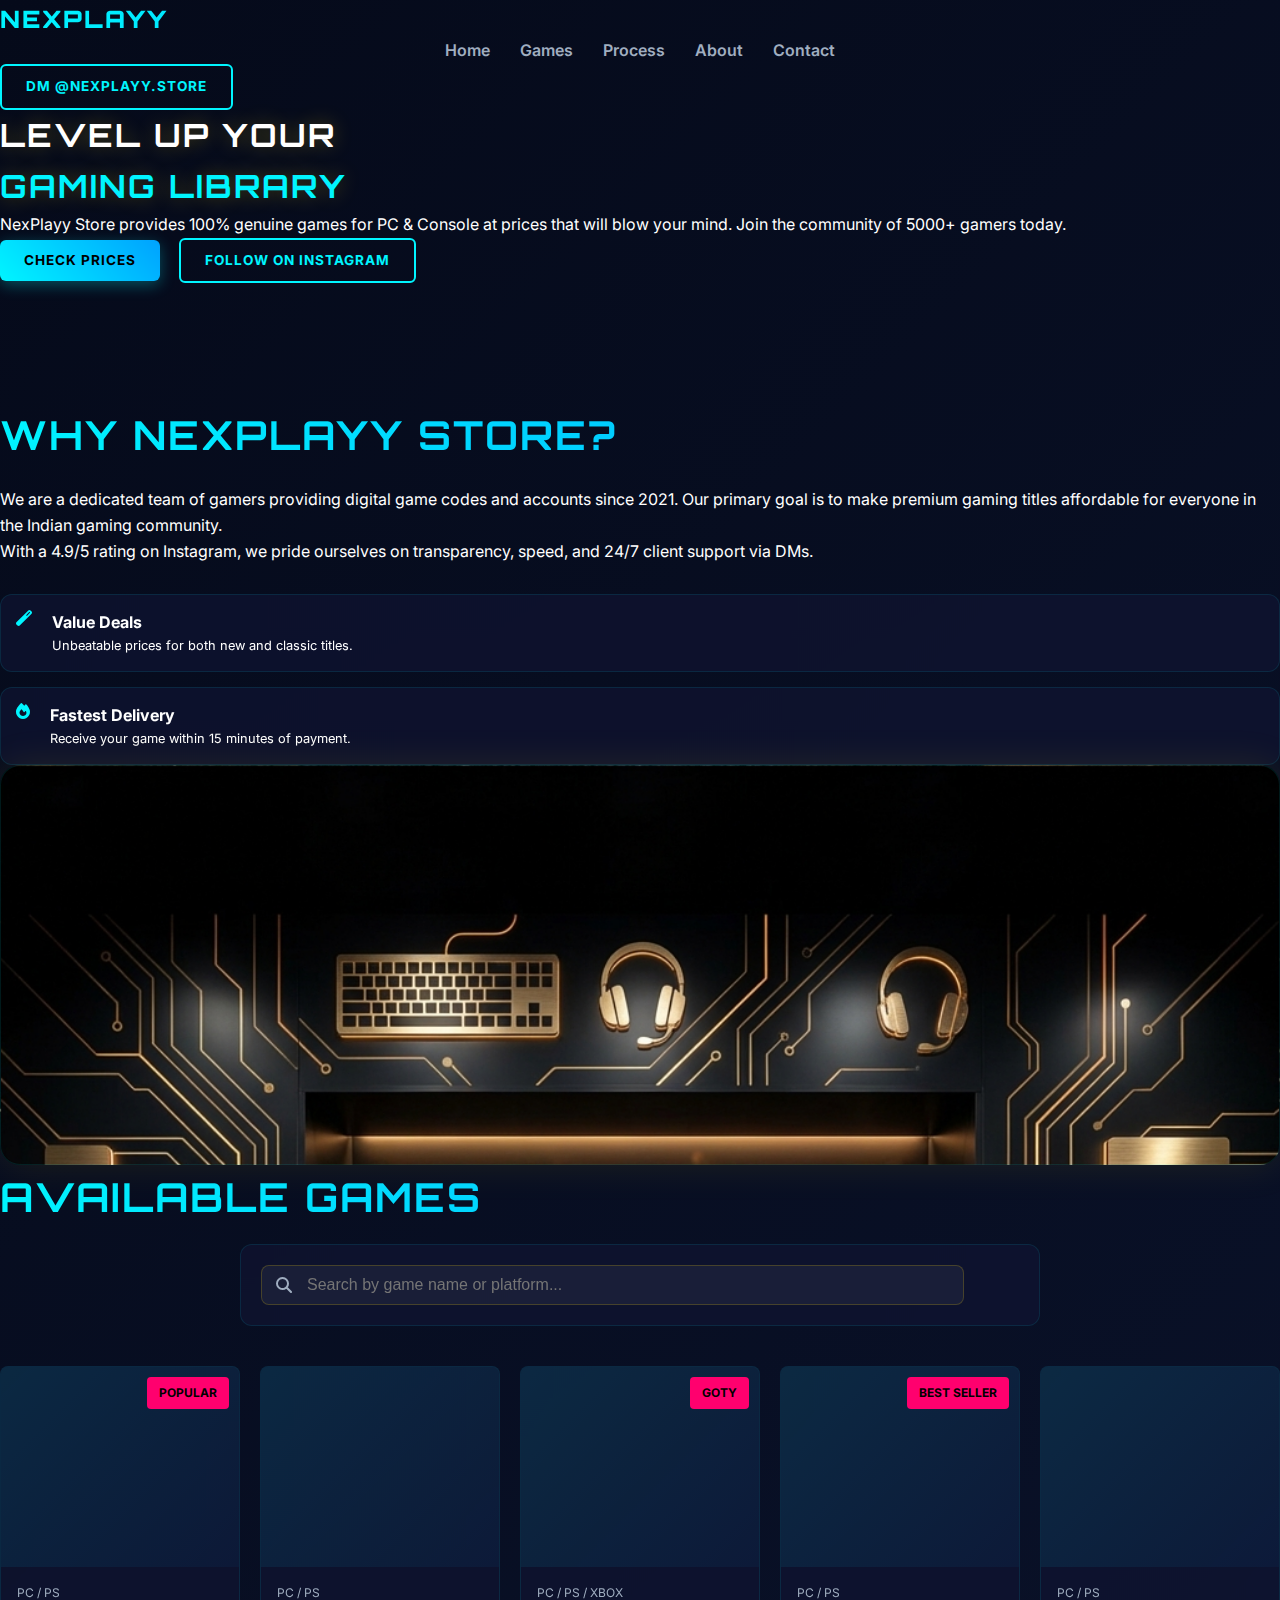
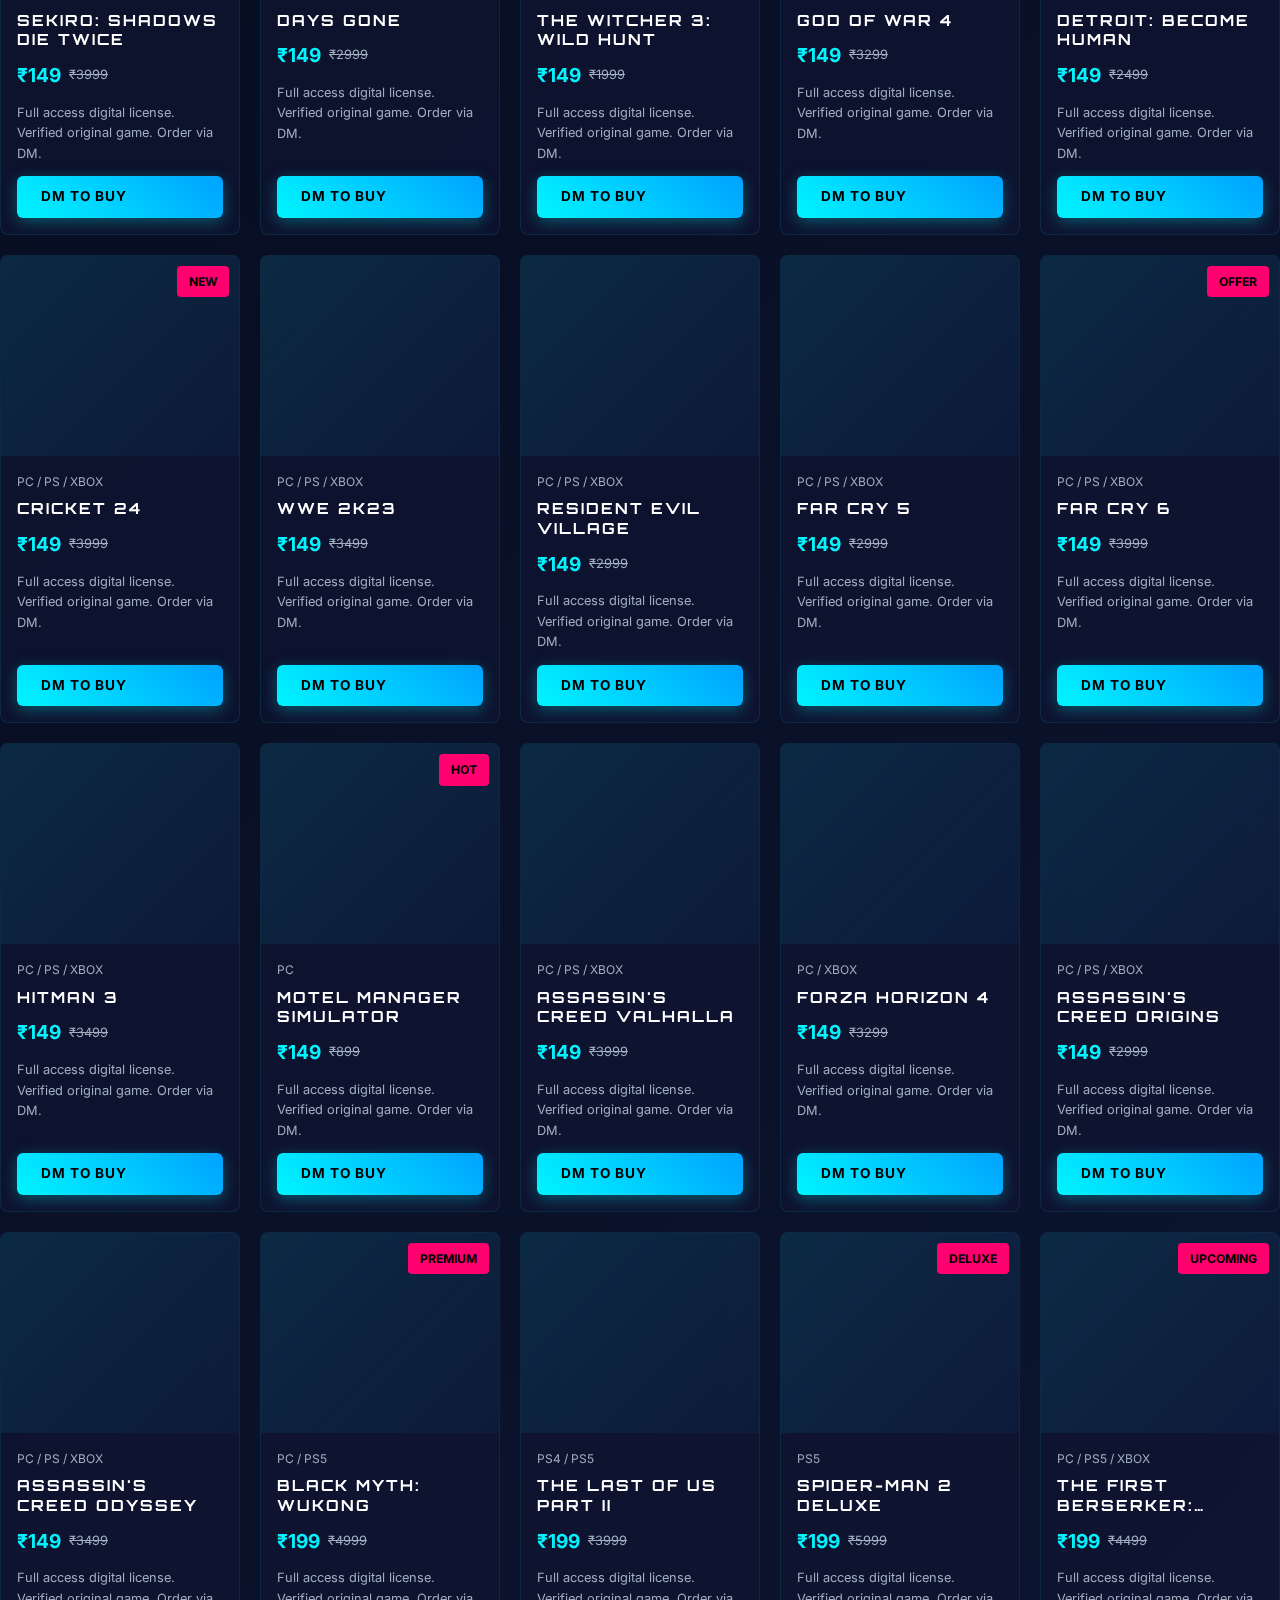
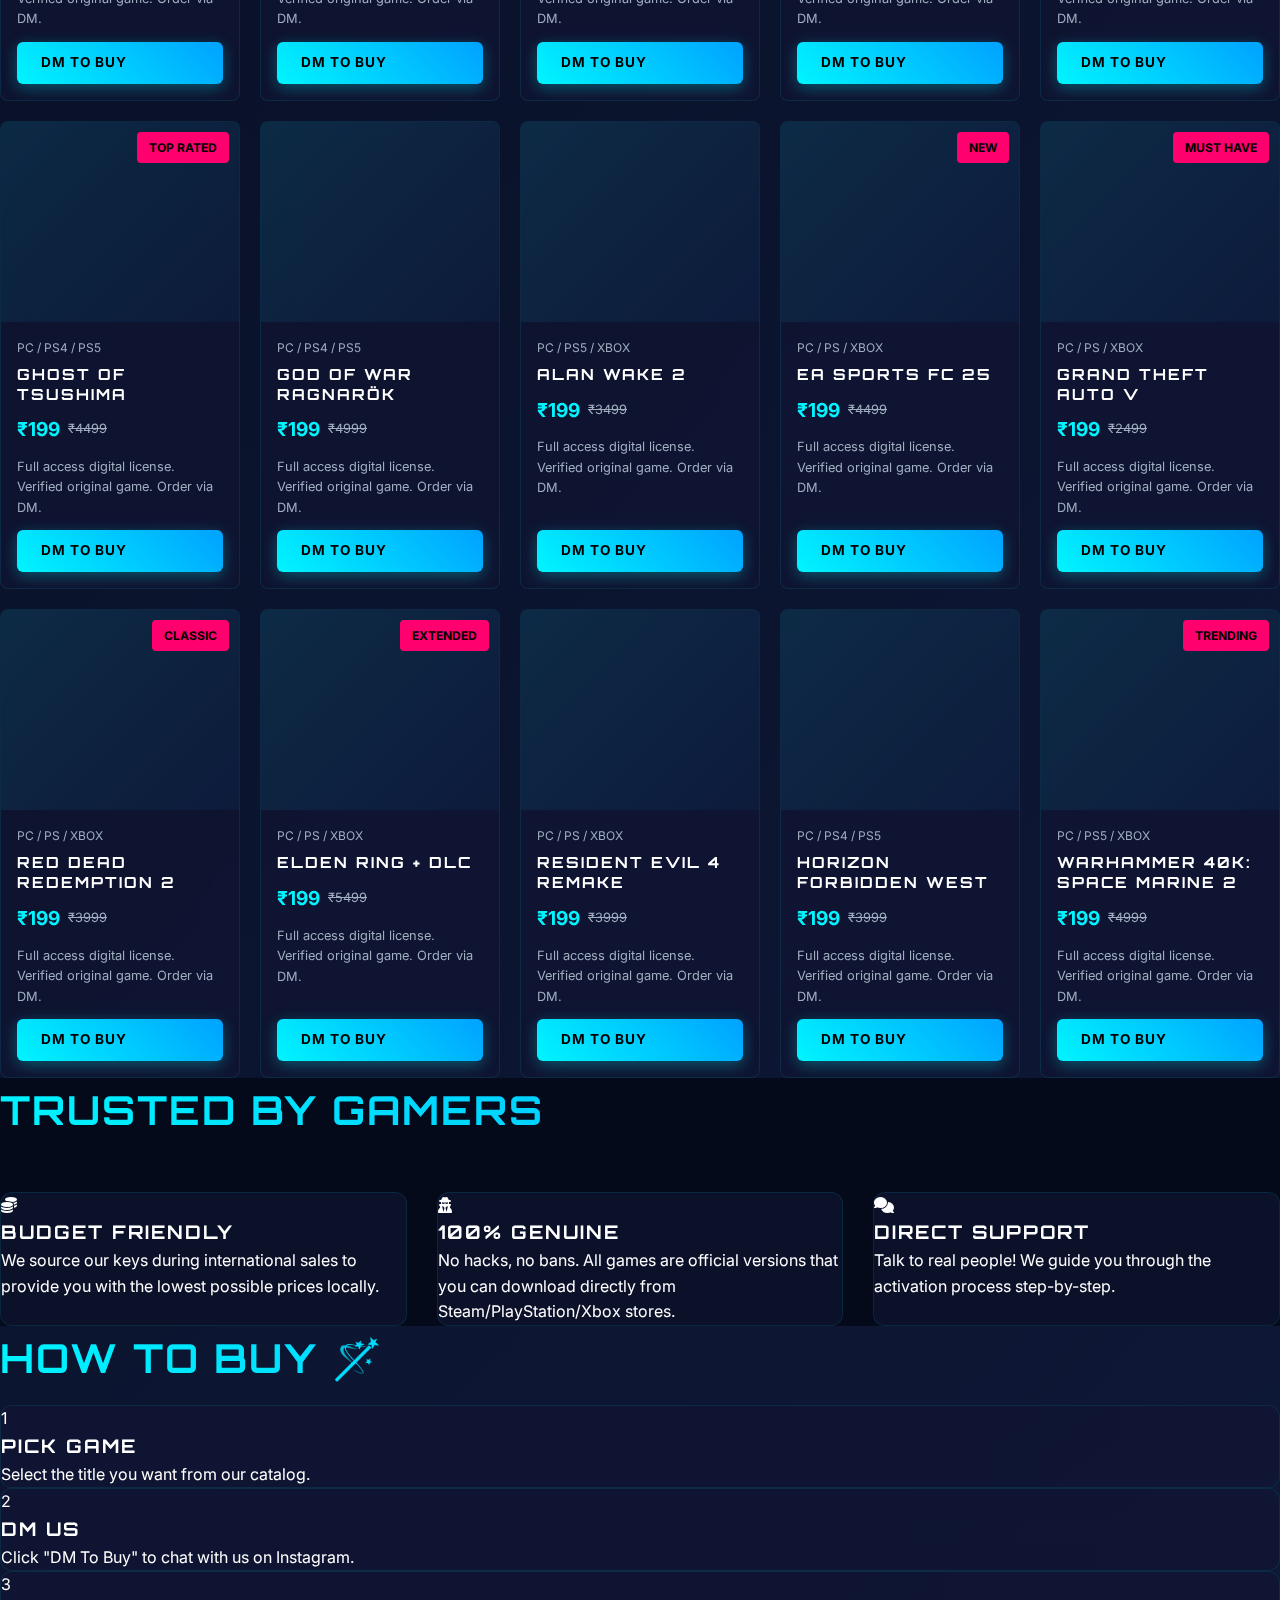
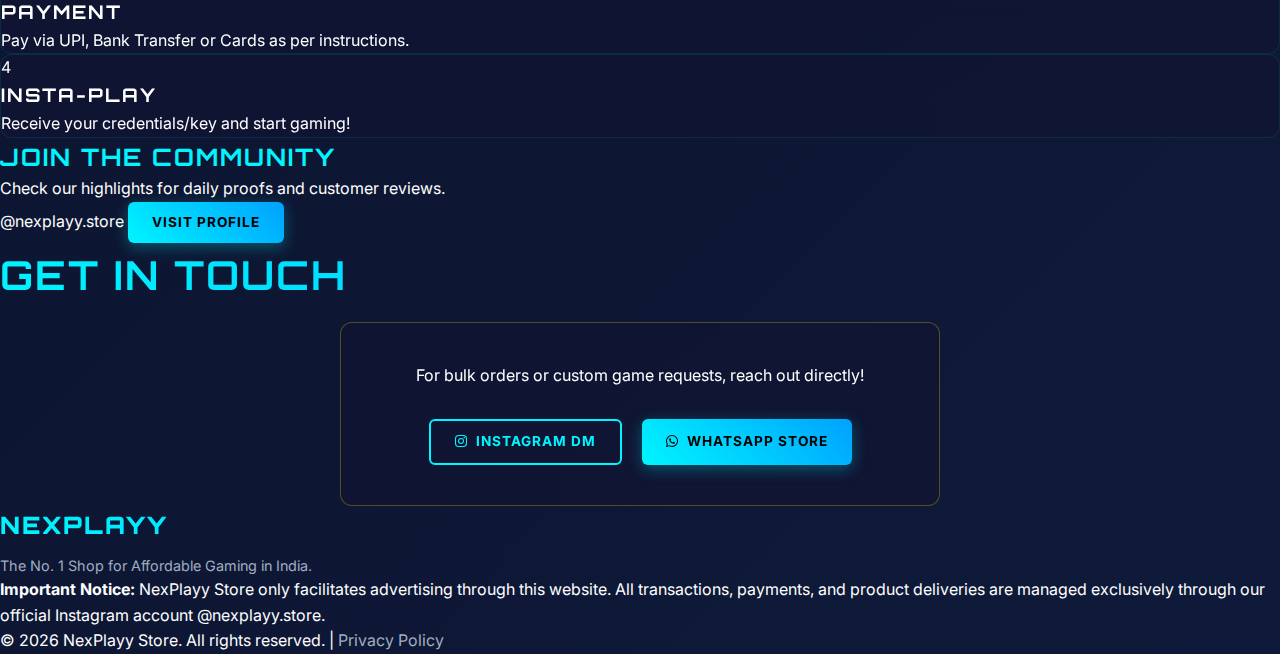
<file: index.html>
<!DOCTYPE html>
<html lang="en">

<head>
    <meta charset="UTF-8">
    <meta name="viewport" content="width=device-width, initial-scale=1.0">
    <title>NexPlayy | Premium Games at Best Prices</title>
    <meta name="description"
        content="Buy original PC, PS, and Xbox games at discounted prices from NexPlayy Store. Trusted seller with instant Instagram delivery.">
    <link rel="stylesheet" href="style.css">
    <link rel="stylesheet" href="https://cdnjs.cloudflare.com/ajax/libs/font-awesome/6.4.0/css/all.min.css">
</head>

<body>

    <!-- Navigation -->
    <nav id="navbar">
        <div class="logo">NexPlayy</div>
        <ul class="nav-links">
            <li><a href="#home">Home</a></li>
            <li><a href="#games">Games</a></li>
            <li><a href="#how-to-buy">Process</a></li>
            <li><a href="#about">About</a></li>
            <li><a href="#contact">Contact</a></li>
        </ul>
        <a href="https://www.instagram.com/nexplayy.store" target="_blank" class="btn btn-outline">DM
            @nexplayy.store</a>
    </nav>

    <!-- Hero Section -->
    <section id="home" class="hero">
        <h1 style="text-shadow: 0 0 20px rgba(255, 215, 0, 0.3);">LEVEL UP YOUR <br><span
                style="color: var(--primary-color)">GAMING LIBRARY</span></h1>
        <p>NexPlayy Store provides 100% genuine games for PC & Console at prices that will blow your mind. Join the
            community of 5000+ gamers today.</p>
        <div class="hero-btns">
            <a href="#games" class="btn btn-primary">Check Prices</a>
            <a href="https://www.instagram.com/nexplayy.store" target="_blank" class="btn btn-outline"
                style="margin-left: 15px;">Follow on Instagram</a>
        </div>
    </section>

    <!-- Featured Carousel (Epic-style large banners) -->
    <section id="featured" style="padding: 40px 5%;">
        <div id="featuredCarousel" class="featured-carousel">
            <!-- injected by main.js -->
        </div>
    </section>

    <!-- About Section -->
    <section id="about">
        <div class="about-container">
            <div class="about-content">
                <h2 class="section-title" style="text-align: left; margin-bottom: 20px;">Why NexPlayy Store?</h2>
                <p>We are a dedicated team of gamers providing digital game codes and accounts since 2021. Our primary
                    goal is to make premium gaming titles affordable for everyone in the Indian gaming community.</p>
                <p>With a 4.9/5 rating on Instagram, we pride ourselves on transparency, speed, and 24/7 client support
                    via DMs.</p>
                <div class="why-choose-me" style="margin-top: 30px;">
                    <div class="feature-box glass"
                        style="display: flex; gap: 20px; text-align: left; margin-bottom: 15px; padding: 15px;">
                        <i class="fas fa-magic" style="color: var(--primary-color)"></i>
                        <div>
                            <h4>Value Deals</h4>
                            <p style="font-size: 0.8rem; margin: 0;">Unbeatable prices for both new and classic titles.
                            </p>
                        </div>
                    </div>
                    <div class="feature-box glass" style="display: flex; gap: 20px; text-align: left; padding: 15px;">
                        <i class="fas fa-fire" style="color: var(--primary-color)"></i>
                        <div>
                            <h4>Fastest Delivery</h4>
                            <p style="font-size: 0.8rem; margin: 0;">Receive your game within 15 minutes of payment.</p>
                        </div>
                    </div>
                </div>
            </div>
            <div class="about-image glass"
                style="flex: 1; height: 400px; background: url('assets/nexplayy-hero.png'); background-size: cover; border-radius: 20px; box-shadow: 0 0 40px rgba(255, 215, 0, 0.1);">
            </div>
        </div>
    </section>

    <!-- Games Section -->
    <section id="games">
        <h2 class="section-title">Available Games</h2>

        <!-- Search and Filter -->
        <div class="search-container glass"
            style="max-width: 800px; margin: 0 auto 40px; padding: 20px; display: flex; gap: 15px; flex-wrap: wrap;">
            <div style="flex: 1; position: relative; min-width: 250px;">
                <i class="fas fa-search" style="position: absolute; left: 15px; top: 12px; color: var(--text-dim);"></i>
                <input type="text" id="gameSearch" placeholder="Search by game name or platform..."
                    style="width: 100%; padding: 10px 15px 10px 45px; background: rgba(255,255,255,0.05); border: 1px solid rgba(255,215,0,0.2); border-radius: 8px; color: #fff; font-size: 1rem; outline: none;">
            </div>
                <div class="filter-tabs" style="display: flex; gap: 10px;">
                    <!-- filter buttons will be injected here by main.js -->
                </div>
            </div>
        </div>

        <div id="gamesGrid" class="games-grid">
            <!-- Games will be injected here by JavaScript -->
            <div class="loader" style="grid-column: 1/-1; text-align: center; padding: 50px;">
                <i class="fas fa-spinner fa-spin fa-3x" style="color: var(--primary-color)"></i>
                <p style="margin-top: 15px;">Loading Game Library...</p>
            </div>
            <!-- Bundles injected by admin-controlled data -->
            <div id="bundlesContainer" style="max-width: 1100px; margin: 0 auto 20px; padding: 0 20px;"></div>
        </div>
    </section>

    <!-- Why Choose Me Section -->
    <section style="background: var(--bg-darker)">
        <h2 class="section-title">Trusted By Gamers</h2>
        <div class="features-grid">
            <div class="feature-box glass">
                <i class="fas fa-coins"></i>
                <h3>Budget Friendly</h3>
                <p>We source our keys during international sales to provide you with the lowest possible prices locally.
                </p>
            </div>
            <div class="feature-box glass">
                <i class="fas fa-user-secret"></i>
                <h3>100% Genuine</h3>
                <p>No hacks, no bans. All games are official versions that you can download directly from
                    Steam/PlayStation/Xbox stores.</p>
            </div>
            <div class="feature-box glass">
                <i class="fas fa-comments"></i>
                <h3>Direct Support</h3>
                <p>Talk to real people! We guide you through the activation process step-by-step.</p>
            </div>
        </div>
    </section>

    <!-- How to Purchase Section -->
    <section id="how-to-buy">
        <h2 class="section-title">How To Buy 🪄</h2>
        <div class="steps-container">
            <div class="step-card glass">
                <div class="step-number">1</div>
                <h3>Pick Game</h3>
                <p>Select the title you want from our catalog.</p>
            </div>
            <div class="step-card glass">
                <div class="step-number">2</div>
                <h3>DM Us</h3>
                <p>Click "DM To Buy" to chat with us on Instagram.</p>
            </div>
            <div class="step-card glass">
                <div class="step-number">3</div>
                <h3>Payment</h3>
                <p>Pay via UPI, Bank Transfer or Cards as per instructions.</p>
            </div>
            <div class="step-card glass">
                <div class="step-number">4</div>
                <h3>Insta-Play</h3>
                <p>Receive your credentials/key and start gaming!</p>
            </div>
        </div>
    </section>

    <!-- Instagram Promotion Section -->
    <section class="insta-promo">
        <h2 style="color: var(--primary-color)">JOIN THE COMMUNITY</h2>
        <p>Check our highlights for daily proofs and customer reviews.</p>
        <span class="insta-handle">@nexplayy.store</span>
        <a href="https://www.instagram.com/nexplayy.store" target="_blank" class="btn btn-primary">VISIT PROFILE</a>
    </section>

    <!-- Contact Section -->
    <section id="contact">
        <h2 class="section-title">Get In Touch</h2>
        <div class="glass"
            style="max-width: 600px; margin: 0 auto; padding: 40px; text-align: center; border: 1px solid rgba(255, 215, 0, 0.3);">
            <p style="margin-bottom: 30px;">For bulk orders or custom game requests, reach out directly!</p>
            <div style="display: flex; justify-content: center; gap: 20px; flex-wrap: wrap;">
                <a href="https://www.instagram.com/nexplayy.store" class="btn btn-outline">
                    <i class="fab fa-instagram"></i> Instagram DM
                </a>
                <a href="https://wa.me/919999999999" class="btn btn-primary" style="color: #000;">
                    <i class="fab fa-whatsapp"></i> WhatsApp Store
                </a>
            </div>
        </div>
    </section>

    <!-- Footer -->
    <footer>
        <div class="footer-content">
            <div>
                <div class="logo">NexPlayy</div>
                <p style="font-size: 0.9rem; color: var(--text-dim); margin-top: 10px;">The No. 1 Shop for Affordable
                    Gaming in India.</p>
            </div>
            <div class="disclaimer">
                <strong>Important Notice:</strong> NexPlayy Store only facilitates advertising through this website. All
                transactions, payments, and product deliveries are managed exclusively through our official Instagram
                account @nexplayy.store.
            </div>
        </div>
        <div class="copyright">
            &copy; 2026 NexPlayy Store. All rights reserved. | <a href="#"
                style="color: var(--text-dim); text-decoration: none;">Privacy Policy</a>
        </div>
    </footer>

    <script src="main.js"></script>
</body>

</html>
</file>
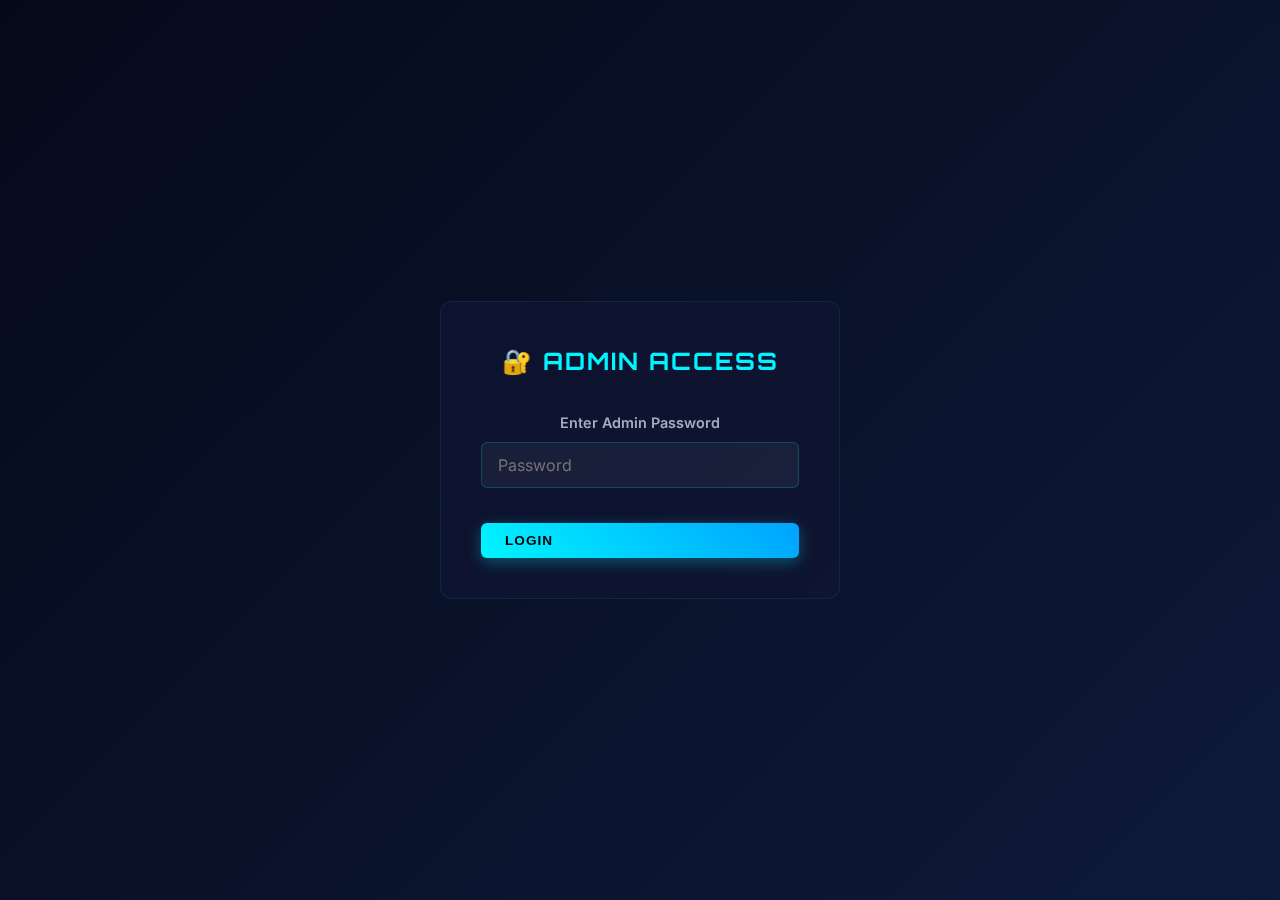
<file: admin.html>
<!DOCTYPE html>
<html lang="en">

<head>
    <meta charset="UTF-8">
    <meta name="viewport" content="width=device-width, initial-scale=1.0">
    <title>NexPlayy | Admin Dashboard</title>
    <link rel="stylesheet" href="style.css">
    <link rel="stylesheet" href="https://cdnjs.cloudflare.com/ajax/libs/font-awesome/6.4.0/css/all.min.css">
</head>

<body>

    <!-- Navigation -->
    <nav id="navbar" class="nav-bar scrolled">
        <div class="nav-container">
            <div class="logo">
                <i class="fas fa-crown"></i> NexPlayy Admin
            </div>
            <div class="nav-actions">
                <a href="index.html" class="btn btn-outline">View Site</a>
                <a href="#" onclick="logout()" class="btn btn-outline">Logout</a>
            </div>
        </div>
    </nav>

    <!-- Login Screen -->
    <div id="loginGate" class="admin-login">
        <div class="glass" style="padding: 40px; width: 100%; max-width: 400px; text-align: center;">
            <h2 style="margin-bottom: 30px; color: var(--primary-color);">🔐 Admin Access</h2>
            <div class="form-group">
                <label>Enter Admin Password</label>
                <input type="password" id="adminPassword" placeholder="Password" onkeypress="if(event.key==='Enter')checkLogin()">
            </div>
            <button class="btn btn-primary" style="width: 100%;" onclick="checkLogin()">Login</button>
        </div>
    </div>

    <!-- Dashboard -->
    <div id="dashboard" class="admin-container" style="display: none;">
        <!-- Hero Section Controls -->
        <div class="admin-card">
            <h3><i class="fas fa-heading"></i> Hero Section</h3>
            <div style="display: grid; grid-template-columns: 1fr 1fr; gap: 20px; margin-top: 15px;">
                <div class="form-group">
                    <label>Main Title</label>
                    <textarea id="heroTitle" onchange="updateHeroData()" style="min-height: 80px;"></textarea>
                </div>
                <div class="form-group">
                    <label>Subtitle</label>
                    <textarea id="heroSub" onchange="updateHeroData()" style="min-height: 80px;"></textarea>
                </div>
            </div>
        </div>

        <!-- Banners Management -->
        <div class="admin-card">
            <div style="display:flex;justify-content:space-between;align-items:center;">
                <h3><i class="fas fa-image"></i> Website Banners</h3>
                <button class="btn btn-primary btn-small" onclick="openBannerModal()">+ Add Banner</button>
            </div>
            <div id="bannersList" style="margin-top: 20px;"></div>
        </div>

        <!-- Range Controls -->
        <div class="admin-card">
            <h3><i class="fas fa-list"></i> Price Ranges</h3>
            <div style="display: flex; gap: 12px; align-items: center; margin-top: 15px;">
                <input type="text" id="newRangeValue" placeholder="e.g. 249" style="flex: 1; max-width: 200px; padding: 10px 15px; background: rgba(255,255,255,0.05); border: 1px solid rgba(0,245,255,0.2); border-radius: 6px; color: #fff;">
                <button class="btn btn-primary btn-small" onclick="addRange()">Add Range</button>
            </div>
            <div id="rangesList" style="margin-top: 15px; display: flex; gap: 10px; flex-wrap: wrap;"></div>
        </div>

        <!-- Featured Games Management -->
        <div class="admin-card">
            <div style="display:flex;justify-content:space-between;align-items:center;">
                <h3><i class="fas fa-fire"></i> Featured Carousel</h3>
                <button class="btn btn-primary btn-small" onclick="openFeaturedModal()">+ Add Featured</button>
            </div>
            <div id="featuredAdminList" style="margin-top: 20px;"></div>
        </div>

        <!-- Bundles Management -->
        <div class="admin-card">
            <div style="display:flex;justify-content:space-between;align-items:center;">
                <h3><i class="fas fa-gift"></i> Game Bundles</h3>
                <button class="btn btn-primary btn-small" onclick="openBundleModal()">+ Add Bundle</button>
            </div>
            <div id="bundlesAdminList" style="margin-top: 20px;"></div>
        </div>

        <!-- Game Inventory -->
        <div class="admin-card">
            <div style="display:flex;justify-content:space-between;align-items:center;">
                <h3><i class="fas fa-gamepad"></i> Game Inventory</h3>
                <button class="btn btn-primary btn-small" onclick="openGameModal()">+ Add Game</button>
            </div>
            <div id="gamesList" style="margin-top: 20px; max-height: 600px; overflow-y: auto;"></div>
        </div>

        <!-- Site Settings -->
        <div class="admin-card">
            <h3><i class="fas fa-sliders-h"></i> Site Settings</h3>
            <div style="display: grid; grid-template-columns: 1fr 1fr; gap: 20px; margin-top: 15px;">
                <div class="form-group">
                    <label>Carousel Autoplay</label>
                    <select id="sAutoplay" onchange="updateSettings()">
                        <option value="true">Enabled</option>
                        <option value="false">Disabled</option>
                    </select>
                </div>
                <div class="form-group">
                    <label>Autoplay Interval (ms)</label>
                    <input type="number" id="sAutoplayInterval" value="5000" onchange="updateSettings()">
                </div>
            </div>
        </div>
    </div>

    <!-- Banner Modal -->
    <div id="bannerModal" class="modal" style="display: none;">
        <div class="modal-content">
            <div class="modal-header">
                <h2>Add/Edit Banner</h2>
                <button class="close-btn" onclick="closeBannerModal()">&times;</button>
            </div>
            <div class="form-group">
                <label>Banner Title</label>
                <input type="text" id="bannerTitle" placeholder="e.g. Summer Sale">
            </div>
            <div class="form-group">
                <label>Banner Description</label>
                <textarea id="bannerDesc" placeholder="Banner description" style="min-height: 80px;"></textarea>
            </div>
            <div class="form-group">
                <label>Banner Link (optional)</label>
                <input type="text" id="bannerLink" placeholder="https://...">
            </div>
            <button class="btn btn-primary" onclick="saveBanner()" style="width: 100%;">Save Banner</button>
        </div>
    </div>

    <!-- Featured Modal -->
    <div id="featuredModal" class="modal" style="display: none;">
        <div class="modal-content">
            <div class="modal-header">
                <h2>Add Featured Game</h2>
                <button class="close-btn" onclick="closeFeaturedModal()">&times;</button>
            </div>
            <div class="form-group">
                <label>Game Name</label>
                <select id="featuredGameName">
                    <option>Select a game...</option>
                </select>
            </div>
            <div class="form-group">
                <label>Featured Note</label>
                <input type="text" id="featuredNote" placeholder="e.g. New Release, Best Seller">
            </div>
            <button class="btn btn-primary" onclick="saveFeatured()" style="width: 100%;">Add to Featured</button>
        </div>
    </div>

    <!-- Bundle Modal -->
    <div id="bundleModal" class="modal" style="display: none;">
        <div class="modal-content">
            <div class="modal-header">
                <h2>Create Bundle</h2>
                <button class="close-btn" onclick="closeBundleModal()">&times;</button>
            </div>
            <div class="form-group">
                <label>Bundle Name</label>
                <input type="text" id="bundleName" placeholder="e.g. Horror Games Bundle">
            </div>
            <div class="form-group">
                <label>Bundle Description</label>
                <textarea id="bundleDesc" placeholder="Bundle description" style="min-height: 80px;"></textarea>
            </div>
            <div class="form-group">
                <label>Select Games</label>
                <div id="bundleGamesList" style="max-height: 300px; overflow-y: auto; border: 1px solid rgba(0,245,255,0.2); border-radius: 6px; padding: 10px;"></div>
            </div>
            <button class="btn btn-primary" onclick="saveBundle()" style="width: 100%; margin-top: 15px;">Create Bundle</button>
        </div>
    </div>

    <!-- Game Modal -->
    <div id="gameModal" class="modal" style="display: none;">
        <div class="modal-content">
            <div class="modal-header">
                <h2>Add/Edit Game</h2>
                <button class="close-btn" onclick="closeGameModal()">&times;</button>
            </div>
            <div class="form-group">
                <label>Game Name</label>
                <input type="text" id="gameName" placeholder="Game name">
            </div>
            <div class="form-group">
                <label>Price (₹)</label>
                <input type="number" id="gamePrice" placeholder="Price">
            </div>
            <div class="form-group">
                <label>Original Price (₹)</label>
                <input type="number" id="gameOldPrice" placeholder="Original price (optional)">
            </div>
            <div class="form-group">
                <label>Price Range</label>
                <select id="gameRange">
                    <option>Select range...</option>
                </select>
            </div>
            <div class="form-group">
                <label>Platform</label>
                <input type="text" id="gamePlatform" placeholder="e.g. PC / PS5 / Xbox">
            </div>
            <div class="form-group">
                <label>Image URL</label>
                <input type="text" id="gameImage" placeholder="https://...">
            </div>
            <div class="form-group">
                <label>Badge (optional)</label>
                <input type="text" id="gameBadge" placeholder="e.g. NEW, HOT, POPULAR">
            </div>
            <div class="form-group">
                <label>Description</label>
                <textarea id="gameDesc" placeholder="Game description" style="min-height: 80px;"></textarea>
            </div>
            <button class="btn btn-primary" onclick="saveGame()" style="width: 100%;">Save Game</button>
        </div>
    </div>

    <script>
        const ADMIN_PASSWORD = 'NexPlayy@2026';
        let editingBannerId = null;
        let editingGameIdx = null;

        function checkLogin() {
            const password = document.getElementById('adminPassword').value;
            if (password === ADMIN_PASSWORD) {
                document.getElementById('loginGate').style.display = 'none';
                document.getElementById('dashboard').style.display = 'block';
                loadDashboard();
            } else {
                alert('Incorrect password');
            }
        }

        function logout() {
            document.getElementById('loginGate').style.display = 'flex';
            document.getElementById('dashboard').style.display = 'none';
            document.getElementById('adminPassword').value = '';
        }

        function loadDashboard() {
            loadHeroData();
            loadRanges();
            loadBanners();
            loadFeatured();
            loadBundles();
            loadGames();
            loadSettings();
        }

        function loadHeroData() {
            const heroData = JSON.parse(localStorage.getItem('nexplayy_hero')) || {};
            document.getElementById('heroTitle').value = heroData.title || 'LEVEL UP YOUR GAMING LIBRARY';
            document.getElementById('heroSub').value = heroData.sub || 'Premium games at legendary prices';
        }

        function updateHeroData() {
            const heroData = {
                title: document.getElementById('heroTitle').value,
                sub: document.getElementById('heroSub').value
            };
            localStorage.setItem('nexplayy_hero', JSON.stringify(heroData));
            alert('Hero section updated!');
        }

        function loadRanges() {
            const rangesData = JSON.parse(localStorage.getItem('nexplayy_ranges')) || [];
            const list = document.getElementById('rangesList');
            list.innerHTML = '';
            rangesData.forEach(r => {
                const tag = document.createElement('span');
                tag.className = 'item-tag delete';
                tag.innerHTML = `₹${r} <small style="cursor:pointer;margin-left:8px;">✕</small>`;
                tag.onclick = () => deleteRange(r);
                list.appendChild(tag);
            });
        }

        function addRange() {
            const value = document.getElementById('newRangeValue').value.trim();
            if (!value) return alert('Enter a range value');
            
            let ranges = JSON.parse(localStorage.getItem('nexplayy_ranges')) || [];
            if (!ranges.includes(value)) {
                ranges.push(value);
                localStorage.setItem('nexplayy_ranges', JSON.stringify(ranges));
                document.getElementById('newRangeValue').value = '';
                loadRanges();
                alert('Range added!');
            }
        }

        function deleteRange(range) {
            let ranges = JSON.parse(localStorage.getItem('nexplayy_ranges')) || [];
            ranges = ranges.filter(r => r !== range);
            localStorage.setItem('nexplayy_ranges', JSON.stringify(ranges));
            loadRanges();
        }

        function loadBanners() {
            const bannersData = JSON.parse(localStorage.getItem('nexplayy_banners')) || [];
            const list = document.getElementById('bannersList');
            list.innerHTML = '';
            
            if (bannersData.length === 0) {
                list.innerHTML = '<p style="color: var(--text-dim);">No banners yet. Create one!</p>';
                return;
            }

            bannersData.forEach((b, idx) => {
                const card = document.createElement('div');
                card.style.cssText = 'background: rgba(0,245,255,0.05); border: 1px solid rgba(0,245,255,0.2); border-radius: 8px; padding: 15px; margin-bottom: 12px;';
                card.innerHTML = `
                    <div style="display: flex; justify-content: space-between; align-items: start;">
                        <div>
                            <h4 style="color: var(--primary-color); margin-bottom: 5px;">${b.title}</h4>
                            <p style="color: var(--text-dim); font-size: 0.9rem; margin-bottom: 5px;">${b.desc}</p>
                            ${b.link ? `<p style="color: var(--secondary-color); font-size: 0.85rem;"><i class="fas fa-link"></i> ${b.link}</p>` : ''}
                        </div>
                        <button class="btn btn-outline btn-small" onclick="deleteBanner(${idx})">Delete</button>
                    </div>
                `;
                list.appendChild(card);
            });
        }

        function openBannerModal() {
            editingBannerId = null;
            document.getElementById('bannerTitle').value = '';
            document.getElementById('bannerDesc').value = '';
            document.getElementById('bannerLink').value = '';
            document.getElementById('bannerModal').style.display = 'flex';
        }

        function closeBannerModal() {
            document.getElementById('bannerModal').style.display = 'none';
        }

        function saveBanner() {
            const title = document.getElementById('bannerTitle').value.trim();
            const desc = document.getElementById('bannerDesc').value.trim();
            const link = document.getElementById('bannerLink').value.trim();

            if (!title || !desc) return alert('Fill in title and description');

            let banners = JSON.parse(localStorage.getItem('nexplayy_banners')) || [];
            banners.push({ title, desc, link });
            localStorage.setItem('nexplayy_banners', JSON.stringify(banners));
            closeBannerModal();
            loadBanners();
            alert('Banner added!');
        }

        function deleteBanner(idx) {
            let banners = JSON.parse(localStorage.getItem('nexplayy_banners')) || [];
            banners.splice(idx, 1);
            localStorage.setItem('nexplayy_banners', JSON.stringify(banners));
            loadBanners();
        }

        function loadFeatured() {
            const featured = JSON.parse(localStorage.getItem('nexplayy_featured')) || [];
            const list = document.getElementById('featuredAdminList');
            list.innerHTML = '';
            
            if (featured.length === 0) {
                list.innerHTML = '<p style="color: var(--text-dim);">No featured games yet.</p>';
                return;
            }

            featured.forEach((f, idx) => {
                const card = document.createElement('div');
                card.style.cssText = 'background: rgba(255,0,110,0.05); border: 1px solid rgba(255,0,110,0.2); border-radius: 8px; padding: 12px; margin-bottom: 10px; display: flex; justify-content: space-between; align-items: center;';
                card.innerHTML = `
                    <div>
                        <strong style="color: var(--primary-color);">${f.name}</strong>
                        <p style="color: var(--text-dim); font-size: 0.85rem; margin: 5px 0;">${f.note || 'No note'}</p>
                    </div>
                    <button class="btn btn-outline btn-small" onclick="deleteFeatured(${idx})">Remove</button>
                `;
                list.appendChild(card);
            });
        }

        function openFeaturedModal() {
            const gamesData = JSON.parse(localStorage.getItem('nexplayy_games')) || [];
            const select = document.getElementById('featuredGameName');
            select.innerHTML = '<option>Select a game...</option>';
            gamesData.forEach(g => {
                const opt = document.createElement('option');
                opt.value = g.name;
                opt.textContent = g.name;
                select.appendChild(opt);
            });
            document.getElementById('featuredNote').value = '';
            document.getElementById('featuredModal').style.display = 'flex';
        }

        function closeFeaturedModal() {
            document.getElementById('featuredModal').style.display = 'none';
        }

        function saveFeatured() {
            const name = document.getElementById('featuredGameName').value;
            const note = document.getElementById('featuredNote').value.trim();

            if (!name || name === 'Select a game...') return alert('Select a game');

            let featured = JSON.parse(localStorage.getItem('nexplayy_featured')) || [];
            featured.push({ name, note });
            localStorage.setItem('nexplayy_featured', JSON.stringify(featured));
            closeFeaturedModal();
            loadFeatured();
            alert('Added to featured!');
        }

        function deleteFeatured(idx) {
            let featured = JSON.parse(localStorage.getItem('nexplayy_featured')) || [];
            featured.splice(idx, 1);
            localStorage.setItem('nexplayy_featured', JSON.stringify(featured));
            loadFeatured();
        }

        function loadBundles() {
            const bundlesData = JSON.parse(localStorage.getItem('nexplayy_bundles')) || [];
            const list = document.getElementById('bundlesAdminList');
            list.innerHTML = '';
            
            if (bundlesData.length === 0) {
                list.innerHTML = '<p style="color: var(--text-dim);">No bundles yet.</p>';
                return;
            }

            bundlesData.forEach((b, idx) => {
                const card = document.createElement('div');
                card.style.cssText = 'background: rgba(0,255,65,0.05); border: 1px solid rgba(0,255,65,0.2); border-radius: 8px; padding: 15px; margin-bottom: 12px;';
                card.innerHTML = `
                    <div style="display: flex; justify-content: space-between; align-items: start;">
                        <div>
                            <h4 style="color: var(--success-color); margin-bottom: 5px;">${b.name}</h4>
                            <p style="color: var(--text-dim); font-size: 0.9rem;">${b.description || 'No description'}</p>
                        </div>
                        <button class="btn btn-outline btn-small" onclick="deleteBundle(${idx})">Delete</button>
                    </div>
                `;
                list.appendChild(card);
            });
        }

        function openBundleModal() {
            const gamesData = JSON.parse(localStorage.getItem('nexplayy_games')) || [];
            const list = document.getElementById('bundleGamesList');
            list.innerHTML = '';
            
            gamesData.forEach(g => {
                const label = document.createElement('label');
                label.style.cssText = 'display: flex; align-items: center; gap: 10px; padding: 8px; cursor: pointer; color: var(--text-main);';
                const input = document.createElement('input');
                input.type = 'checkbox';
                input.className = 'bundle-game-check';
                input.value = g.name;
                label.appendChild(input);
                label.appendChild(document.createTextNode(g.name));
                list.appendChild(label);
            });

            document.getElementById('bundleName').value = '';
            document.getElementById('bundleDesc').value = '';
            document.getElementById('bundleModal').style.display = 'flex';
        }

        function closeBundleModal() {
            document.getElementById('bundleModal').style.display = 'none';
        }

        function saveBundle() {
            const name = document.getElementById('bundleName').value.trim();
            const description = document.getElementById('bundleDesc').value.trim();
            const checks = document.querySelectorAll('.bundle-game-check:checked');
            const gameIds = Array.from(checks).map(c => c.value);

            if (!name || gameIds.length === 0) return alert('Enter name and select games');

            let bundles = JSON.parse(localStorage.getItem('nexplayy_bundles')) || [];
            bundles.push({ name, description, gameIds });
            localStorage.setItem('nexplayy_bundles', JSON.stringify(bundles));
            closeBundleModal();
            loadBundles();
            alert('Bundle created!');
        }

        function deleteBundle(idx) {
            let bundles = JSON.parse(localStorage.getItem('nexplayy_bundles')) || [];
            bundles.splice(idx, 1);
            localStorage.setItem('nexplayy_bundles', JSON.stringify(bundles));
            loadBundles();
        }

        function loadGames() {
            const gamesData = JSON.parse(localStorage.getItem('nexplayy_games')) || [];
            const list = document.getElementById('gamesList');
            list.innerHTML = '';

            gamesData.forEach((g, idx) => {
                const card = document.createElement('div');
                card.style.cssText = 'background: rgba(0,162,255,0.05); border: 1px solid rgba(0,162,255,0.2); border-radius: 8px; padding: 12px; margin-bottom: 10px;';
                card.innerHTML = `
                    <div style="display: flex; justify-content: space-between; align-items: start;">
                        <div style="flex: 1;">
                            <h5 style="color: var(--primary-color); margin-bottom: 4px;">${g.name}</h5>
                            <p style="color: var(--text-dim); font-size: 0.85rem; margin: 2px 0;">₹${g.price} | ${g.platform}</p>
                            ${g.badge ? `<span style="color: var(--accent-color); font-size: 0.75rem;">${g.badge}</span>` : ''}
                        </div>
                        <button class="btn btn-outline btn-small" onclick="deleteGame(${idx})">Delete</button>
                    </div>
                `;
                list.appendChild(card);
            });
        }

        function openGameModal() {
            editingGameIdx = null;
            loadGameFormRanges();
            document.getElementById('gameName').value = '';
            document.getElementById('gamePrice').value = '';
            document.getElementById('gameOldPrice').value = '';
            document.getElementById('gamePlatform').value = '';
            document.getElementById('gameImage').value = '';
            document.getElementById('gameBadge').value = '';
            document.getElementById('gameDesc').value = '';
            document.getElementById('gameModal').style.display = 'flex';
        }

        function closeGameModal() {
            document.getElementById('gameModal').style.display = 'none';
        }

        function loadGameFormRanges() {
            const ranges = JSON.parse(localStorage.getItem('nexplayy_ranges')) || [];
            const select = document.getElementById('gameRange');
            select.innerHTML = '<option>Select range...</option>';
            ranges.forEach(r => {
                const opt = document.createElement('option');
                opt.value = r;
                opt.textContent = `₹${r} Range`;
                select.appendChild(opt);
            });
        }

        function saveGame() {
            const name = document.getElementById('gameName').value.trim();
            const price = parseInt(document.getElementById('gamePrice').value);
            const oldPrice = parseInt(document.getElementById('gameOldPrice').value) || 0;
            const range = document.getElementById('gameRange').value;
            const platform = document.getElementById('gamePlatform').value.trim();
            const image = document.getElementById('gameImage').value.trim();
            const badge = document.getElementById('gameBadge').value.trim();
            const desc = document.getElementById('gameDesc').value.trim();

            if (!name || !price || range === 'Select range...' || !platform || !image) {
                return alert('Fill in all required fields');
            }

            const game = { name, price, oldPrice: oldPrice || undefined, range, platform, image, badge: badge || undefined, description: desc || undefined };

            let gamesData = JSON.parse(localStorage.getItem('nexplayy_games')) || [];
            if (editingGameIdx !== null) {
                gamesData[editingGameIdx] = game;
            } else {
                gamesData.push(game);
            }
            localStorage.setItem('nexplayy_games', JSON.stringify(gamesData));
            closeGameModal();
            loadGames();
            alert('Game saved!');
        }

        function deleteGame(idx) {
            let gamesData = JSON.parse(localStorage.getItem('nexplayy_games')) || [];
            gamesData.splice(idx, 1);
            localStorage.setItem('nexplayy_games', JSON.stringify(gamesData));
            loadGames();
        }

        function loadSettings() {
            const settings = JSON.parse(localStorage.getItem('nexplayy_settings')) || {};
            document.getElementById('sAutoplay').value = settings.autoplay !== false ? 'true' : 'false';
            document.getElementById('sAutoplayInterval').value = settings.autoplayInterval || 5000;
        }

        function updateSettings() {
            const settings = {
                autoplay: document.getElementById('sAutoplay').value === 'true',
                autoplayInterval: parseInt(document.getElementById('sAutoplayInterval').value),
                animations: true,
                showBundles: true
            };
            localStorage.setItem('nexplayy_settings', JSON.stringify(settings));
            alert('Settings updated!');
        }

        // Load dashboard on startup
        window.addEventListener('DOMContentLoaded', () => {
            const password = localStorage.getItem('nexplayy_admin_logged_in');
            if (password === 'true') {
                document.getElementById('loginGate').style.display = 'none';
                document.getElementById('dashboard').style.display = 'block';
                loadDashboard();
            }
        });

        function checkLogin() {
            const password = document.getElementById('adminPassword').value;
            if (password === ADMIN_PASSWORD) {
                localStorage.setItem('nexplayy_admin_logged_in', 'true');
                document.getElementById('loginGate').style.display = 'none';
                document.getElementById('dashboard').style.display = 'block';
                loadDashboard();
            } else {
                alert('Incorrect password');
            }
        }

        function logout() {
            localStorage.removeItem('nexplayy_admin_logged_in');
            document.getElementById('loginGate').style.display = 'flex';
            document.getElementById('dashboard').style.display = 'none';
            document.getElementById('adminPassword').value = '';
        }
    </script>
</body>

</html>
</file>
<file: style.css>
@import url('https://fonts.googleapis.com/css2?family=Inter:wght@300;400;600;700&family=Orbitron:wght@400;700;900&display=swap');

:root {
    --primary-color: #00f5ff;
    --secondary-color: #00a2ff;
    --accent-color: #ff006e;
    --success-color: #00ff41;
    --bg-dark: #0a0e27;
    --bg-darker: #050a1a;
    --card-bg: rgba(10, 14, 39, 0.8);
    --text-main: #ffffff;
    --text-dim: #a0aec0;
    --shadow: 0 8px 32px 0 rgba(0, 0, 0, 0.5);
    --transition: all 0.4s cubic-bezier(0.165, 0.84, 0.44, 1);
}

* {
    margin: 0;
    padding: 0;
    box-sizing: border-box;
}

html {
    scroll-behavior: smooth;
}

body {
    font-family: 'Inter', sans-serif;
    background: linear-gradient(135deg, var(--bg-darker) 0%, #0f1a3a 100%);
    color: var(--text-main);
    line-height: 1.6;
    overflow-x: hidden;
}

h1, h2, h3, .logo {
    font-family: 'Orbitron', sans-serif;
    text-transform: uppercase;
    letter-spacing: 2px;
}

/* Glass Morphism */
.glass {
    background: rgba(15, 20, 50, 0.7);
    backdrop-filter: blur(12px);
    -webkit-backdrop-filter: blur(12px);
    border: 1px solid rgba(0, 245, 255, 0.1);
    border-radius: 12px;
}

/* Navigation */
.nav-bar {
    position: fixed;
    top: 0;
    left: 0;
    right: 0;
    z-index: 1000;
    background: rgba(10, 14, 39, 0.95);
    backdrop-filter: blur(10px);
    border-bottom: 1px solid rgba(0, 245, 255, 0.1);
    padding: 15px 0;
    transition: var(--transition);
}

.nav-bar.scrolled {
    background: rgba(5, 10, 26, 0.98);
    box-shadow: 0 4px 20px rgba(0, 0, 0, 0.5);
}

.nav-container {
    max-width: 1400px;
    margin: 0 auto;
    padding: 0 5%;
    display: flex;
    justify-content: space-between;
    align-items: center;
}

.logo {
    font-size: 1.5rem;
    font-weight: 900;
    background: linear-gradient(45deg, var(--primary-color), var(--secondary-color));
    -webkit-background-clip: text;
    -webkit-text-fill-color: transparent;
    background-clip: text;
    display: flex;
    align-items: center;
    gap: 8px;
}

.nav-links {
    display: flex;
    gap: 30px;
    list-style: none;
    flex: 1;
    justify-content: center;
}

.nav-links a {
    color: var(--text-dim);
    text-decoration: none;
    font-weight: 600;
    transition: var(--transition);
    position: relative;
}

.nav-links a:hover {
    color: var(--primary-color);
}

.nav-links a::after {
    content: '';
    position: absolute;
    bottom: -5px;
    left: 0;
    width: 0;
    height: 2px;
    background: linear-gradient(45deg, var(--primary-color), var(--secondary-color));
    transition: width 0.3s ease;
}

.nav-links a:hover::after {
    width: 100%;
}

.nav-actions {
    display: flex;
    gap: 15px;
    align-items: center;
}

.admin-link {
    color: var(--text-dim);
    font-size: 1.2rem;
    transition: var(--transition);
    text-decoration: none;
}

.admin-link:hover {
    color: var(--primary-color);
    transform: rotate(90deg);
}

/* Buttons */
.btn {
    display: inline-block;
    padding: 10px 24px;
    border-radius: 6px;
    text-decoration: none;
    font-weight: 700;
    font-size: 0.85rem;
    transition: var(--transition);
    cursor: pointer;
    border: none;
    text-align: center;
    text-transform: uppercase;
    letter-spacing: 1px;
    display: inline-flex;
    align-items: center;
    gap: 8px;
}

.btn-primary {
    background: linear-gradient(45deg, var(--primary-color), var(--secondary-color));
    color: #000;
    box-shadow: 0 4px 15px rgba(0, 245, 255, 0.3);
}

.btn-primary:hover {
    transform: translateY(-2px);
    box-shadow: 0 8px 25px rgba(0, 245, 255, 0.5);
}

.btn-outline {
    background: transparent;
    color: var(--primary-color);
    border: 2px solid var(--primary-color);
}

.btn-outline:hover {
    background: rgba(0, 245, 255, 0.1);
    box-shadow: 0 0 20px rgba(0, 245, 255, 0.3);
}

.btn-large {
    padding: 14px 32px;
    font-size: 1rem;
}

.btn-small {
    padding: 8px 16px;
    font-size: 0.75rem;
}

/* Hero Section */
.hero-section {
    min-height: 100vh;
    display: flex;
    align-items: center;
    justify-content: center;
    position: relative;
    overflow: hidden;
    margin-top: 60px;
}

.hero-background {
    position: absolute;
    top: 0;
    left: 0;
    right: 0;
    bottom: 0;
    z-index: -1;
}

.hero-glow {
    position: absolute;
    width: 500px;
    height: 500px;
    background: radial-gradient(circle, rgba(0, 245, 255, 0.2) 0%, transparent 70%);
    top: -200px;
    right: -200px;
    animation: float 6s ease-in-out infinite;
}

.hero-grid {
    position: absolute;
    width: 100%;
    height: 100%;
    background-image: 
        linear-gradient(0deg, rgba(0, 245, 255, 0.03) 1px, transparent 1px),
        linear-gradient(90deg, rgba(0, 245, 255, 0.03) 1px, transparent 1px);
    background-size: 50px 50px;
    opacity: 0.5;
}

@keyframes float {
    0%, 100% { transform: translateY(0px) translateX(0px); }
    50% { transform: translateY(-30px) translateX(30px); }
}

.hero-content {
    text-align: center;
    position: relative;
    z-index: 1;
    max-width: 900px;
    padding: 0 5%;
}

.hero-title h1 {
    font-size: clamp(2.5rem, 8vw, 5rem);
    line-height: 1.2;
    margin-bottom: 20px;
    text-shadow: 0 0 40px rgba(0, 245, 255, 0.2);
}

.gradient-text {
    background: linear-gradient(45deg, var(--primary-color), var(--secondary-color), var(--accent-color));
    -webkit-background-clip: text;
    -webkit-text-fill-color: transparent;
    background-clip: text;
}

.hero-subtitle {
    font-size: 1.1rem;
    color: var(--text-dim);
    margin-bottom: 40px;
    line-height: 1.8;
}

.hero-buttons {
    display: flex;
    gap: 20px;
    justify-content: center;
    flex-wrap: wrap;
}

/* Banners Section */
.banners-section {
    padding: 60px 5%;
    max-width: 1400px;
    margin: 0 auto;
}

.banner-item {
    background: linear-gradient(135deg, rgba(0, 245, 255, 0.1), rgba(0, 162, 255, 0.05));
    border: 1px solid rgba(0, 245, 255, 0.2);
    border-radius: 12px;
    padding: 40px;
    margin-bottom: 20px;
    text-align: center;
    cursor: pointer;
    transition: var(--transition);
}

.banner-item:hover {
    background: linear-gradient(135deg, rgba(0, 245, 255, 0.2), rgba(0, 162, 255, 0.1));
    transform: translateY(-5px);
    box-shadow: 0 10px 30px rgba(0, 245, 255, 0.2);
}

.banner-item h3 {
    margin-bottom: 10px;
    color: var(--primary-color);
}

.banner-item p {
    color: var(--text-dim);
    margin-bottom: 15px;
}

/* Section Headers */
.section-header {
    text-align: center;
    margin-bottom: 50px;
}

.section-title {
    font-size: 2.5rem;
    margin-bottom: 15px;
    background: linear-gradient(45deg, var(--primary-color), var(--secondary-color));
    -webkit-background-clip: text;
    -webkit-text-fill-color: transparent;
    background-clip: text;
}

.section-subtitle {
    font-size: 1.1rem;
    color: var(--text-dim);
}

/* Featured Section */
.featured-section {
    padding: 80px 5%;
    max-width: 1400px;
    margin: 0 auto;
}

.featured-carousel {
    display: grid;
    grid-template-columns: 1fr;
    gap: 20px;
    margin-top: 40px;
}

.feature-slide {
    min-height: 300px;
    border-radius: 12px;
    padding: 40px;
    display: flex;
    align-items: flex-end;
    background-size: cover !important;
    background-position: center !important;
    position: relative;
    cursor: pointer;
    transition: var(--transition);
    overflow: hidden;
}

.feature-slide::before {
    content: '';
    position: absolute;
    top: 0;
    left: 0;
    right: 0;
    bottom: 0;
    background: linear-gradient(180deg, transparent 0%, rgba(0, 0, 0, 0.8) 100%);
    z-index: 1;
}

.feature-slide:hover {
    transform: scale(1.02);
    box-shadow: 0 20px 50px rgba(0, 245, 255, 0.3);
}

.feature-info {
    position: relative;
    z-index: 2;
    width: 100%;
}

.feature-info h2 {
    font-size: 2rem;
    margin-bottom: 10px;
    color: var(--primary-color);
}

.feature-info p {
    color: var(--text-dim);
    margin-bottom: 20px;
    max-width: 400px;
}

.feature-actions {
    display: flex;
    gap: 15px;
    align-items: center;
}

.feature-actions .price {
    font-size: 1.5rem;
    font-weight: bold;
    color: var(--primary-color);
}

/* Games Section */
.games-section {
    padding: 80px 5%;
    max-width: 1400px;
    margin: 0 auto;
}

.games-controls {
    display: flex;
    gap: 20px;
    margin-bottom: 40px;
    flex-wrap: wrap;
}

.search-box {
    flex: 1;
    min-width: 250px;
    display: flex;
    align-items: center;
    padding: 12px 20px;
    gap: 10px;
}

.search-box i {
    color: var(--primary-color);
}

.search-box input {
    flex: 1;
    background: transparent;
    border: none;
    color: var(--text-main);
    font-size: 1rem;
    outline: none;
}

.search-box input::placeholder {
    color: var(--text-dim);
}

.filter-tabs {
    display: flex;
    gap: 10px;
    padding: 12px 20px;
    flex-wrap: wrap;
}

.filter-btn {
    padding: 8px 18px;
    background: rgba(255, 255, 255, 0.05);
    border: 1px solid rgba(0, 245, 255, 0.2);
    border-radius: 6px;
    color: var(--text-dim);
    cursor: pointer;
    transition: var(--transition);
    font-weight: 600;
    font-size: 0.85rem;
}

.filter-btn.active, .filter-btn:hover {
    background: var(--primary-color);
    color: #000;
    box-shadow: 0 0 15px rgba(0, 245, 255, 0.4);
    transform: translateY(-2px);
}

/* Games Grid */
.games-grid {
    display: grid;
    grid-template-columns: repeat(auto-fill, minmax(220px, 1fr));
    gap: 20px;
    margin-top: 40px;
}

.game-card {
    border-radius: 8px;
    overflow: hidden;
    transition: var(--transition);
    cursor: pointer;
    display: flex;
    flex-direction: column;
    height: 100%;
}

.game-card:hover {
    transform: translateY(-8px);
    box-shadow: 0 15px 40px rgba(0, 245, 255, 0.2);
}

.game-img-container {
    position: relative;
    overflow: hidden;
    height: 200px;
    background: linear-gradient(135deg, rgba(0, 245, 255, 0.1), rgba(0, 162, 255, 0.05));
}

.game-img-container img,
.game-img-container video {
    width: 100%;
    height: 100%;
    object-fit: cover;
}

.offer-badge {
    position: absolute;
    top: 10px;
    right: 10px;
    background: var(--accent-color);
    color: #000;
    padding: 6px 12px;
    border-radius: 4px;
    font-size: 0.75rem;
    font-weight: 700;
    z-index: 2;
}

.game-info {
    padding: 16px;
    flex: 1;
    display: flex;
    flex-direction: column;
}

.game-platform {
    font-size: 0.75rem;
    color: var(--text-dim);
    text-transform: uppercase;
    margin-bottom: 8px;
}

.game-name {
    font-size: 0.95rem;
    font-weight: 700;
    margin-bottom: 10px;
    line-height: 1.3;
    display: -webkit-box;
    -webkit-line-clamp: 2;
    -webkit-box-orient: vertical;
    overflow: hidden;
}

.game-price-tag {
    display: flex;
    align-items: center;
    gap: 8px;
    margin-bottom: 12px;
}

.game-price {
    font-size: 1.2rem;
    font-weight: 700;
    color: var(--primary-color);
}

.game-old-price {
    font-size: 0.8rem;
    color: var(--text-dim);
    text-decoration: line-through;
}

.game-desc {
    font-size: 0.8rem;
    color: var(--text-dim);
    margin-bottom: 12px;
    flex: 1;
}

.game-card .btn {
    margin-top: auto;
}

.loader {
    grid-column: 1 / -1;
    text-align: center;
    padding: 60px 20px;
}

.loader i {
    font-size: 3rem;
    color: var(--primary-color);
}

.loader p {
    margin-top: 15px;
    color: var(--text-dim);
}

/* Bundles Section */
.bundles-section {
    padding: 80px 5%;
    max-width: 1400px;
    margin: 0 auto;
}

/* Why Choose Section */
.why-choose-section {
    padding: 80px 5%;
    max-width: 1400px;
    margin: 0 auto;
}

.features-grid {
    display: grid;
    grid-template-columns: repeat(auto-fit, minmax(250px, 1fr));
    gap: 30px;
    margin-top: 50px;
}

.feature-card {
    padding: 30px;
    text-align: center;
    transition: var(--transition);
}

.feature-card:hover {
    transform: translateY(-10px);
    box-shadow: 0 20px 40px rgba(0, 245, 255, 0.2);
}

.feature-icon {
    font-size: 2.5rem;
    color: var(--primary-color);
    margin-bottom: 15px;
}

.feature-card h3 {
    margin-bottom: 15px;
    font-size: 1.2rem;
}

.feature-card p {
    color: var(--text-dim);
    font-size: 0.95rem;
}

/* Contact Section */
.contact-section {
    padding: 80px 5%;
    max-width: 1400px;
    margin: 0 auto;
}

.contact-content {
    display: grid;
    grid-template-columns: 1fr 1fr;
    gap: 40px;
    padding: 40px;
    margin-top: 40px;
}

@media (max-width: 768px) {
    .contact-content {
        grid-template-columns: 1fr;
    }
}

.contact-info h3 {
    margin-bottom: 15px;
    color: var(--primary-color);
}

.contact-info p {
    color: var(--text-dim);
    margin-bottom: 20px;
}

.contact-stats {
    display: grid;
    grid-template-columns: 1fr 1fr 1fr;
    gap: 20px;
}

.stat {
    text-align: center;
}

.stat h4 {
    font-size: 1.8rem;
    color: var(--primary-color);
    margin-bottom: 5px;
}

.stat p {
    color: var(--text-dim);
}

/* Detail Modal */
.detail-overlay {
    position: fixed;
    top: 0;
    left: 0;
    right: 0;
    bottom: 0;
    background: rgba(0, 0, 0, 0.9);
    z-index: 9999;
    display: flex;
    align-items: center;
    justify-content: center;
    padding: 20px;
    animation: fadeIn 0.3s ease;
}

@keyframes fadeIn {
    from { opacity: 0; }
    to { opacity: 1; }
}

.detail-card {
    display: grid;
    grid-template-columns: 1fr 1fr;
    gap: 40px;
    padding: 40px;
    max-width: 1000px;
    width: 100%;
    border-radius: 12px;
}

@media (max-width: 768px) {
    .detail-card {
        grid-template-columns: 1fr;
        gap: 20px;
        padding: 20px;
    }
}

.detail-left {
    display: flex;
    align-items: center;
    overflow: hidden;
    border-radius: 8px;
}

.detail-left img,
.detail-left video {
    width: 100%;
    height: 100%;
    object-fit: cover;
}

.detail-right h2 {
    font-size: 2rem;
    margin-bottom: 20px;
}

.detail-meta {
    display: flex;
    gap: 15px;
    margin-bottom: 20px;
    flex-wrap: wrap;
}

.detail-meta span {
    padding: 6px 12px;
    background: rgba(0, 245, 255, 0.1);
    border: 1px solid rgba(0, 245, 255, 0.2);
    border-radius: 4px;
    font-size: 0.9rem;
}

/* Footer */
.footer {
    background: rgba(5, 10, 26, 0.9);
    border-top: 1px solid rgba(0, 245, 255, 0.1);
    padding: 30px 5%;
    text-align: center;
    color: var(--text-dim);
    margin-top: 80px;
}

.footer a {
    color: var(--primary-color);
    text-decoration: none;
    transition: var(--transition);
}

.footer a:hover {
    text-decoration: underline;
}

/* Responsive */
@media (max-width: 768px) {
    .nav-links {
        gap: 15px;
        font-size: 0.9rem;
    }
    
    .games-grid {
        grid-template-columns: repeat(auto-fill, minmax(160px, 1fr));
        gap: 15px;
    }
    
    .hero-title h1 {
        font-size: 2rem;
    }
    
    .section-title {
        font-size: 1.8rem;
    }
}

/* Admin Styles */
.admin-container {
    max-width: 1200px;
    margin: 100px auto 50px;
    padding: 0 5%;
}

.admin-card {
    background: var(--card-bg);
    border: 1px solid rgba(0, 245, 255, 0.2);
    border-radius: 12px;
    padding: 30px;
    margin-bottom: 30px;
}

.admin-card h3 {
    margin-bottom: 20px;
    color: var(--primary-color);
    font-size: 1.3rem;
}

.form-group {
    margin-bottom: 15px;
}

.form-group label {
    display: block;
    margin-bottom: 8px;
    color: var(--text-dim);
    font-size: 0.9rem;
    font-weight: 600;
}

.form-group input,
.form-group textarea,
.form-group select {
    width: 100%;
    padding: 10px 15px;
    background: rgba(255, 255, 255, 0.05);
    border: 1px solid rgba(0, 245, 255, 0.2);
    border-radius: 6px;
    color: var(--text-main);
    font-family: 'Inter', sans-serif;
    font-size: 0.95rem;
    transition: var(--transition);
}

.form-group input:focus,
.form-group textarea:focus,
.form-group select:focus {
    border-color: var(--primary-color);
    box-shadow: 0 0 10px rgba(0, 245, 255, 0.2);
    outline: none;
}

.admin-login {
    position: fixed;
    top: 0;
    left: 0;
    right: 0;
    bottom: 0;
    display: flex;
    align-items: center;
    justify-content: center;
    background: linear-gradient(135deg, var(--bg-darker) 0%, #0f1a3a 100%);
    z-index: 2000;
}

.admin-login input {
    width: 100%;
    padding: 12px 16px;
    margin-bottom: 20px;
    background: rgba(255, 255, 255, 0.05);
    border: 1px solid rgba(0, 245, 255, 0.2);
    border-radius: 6px;
    color: var(--text-main);
    font-size: 1rem;
}

.admin-header {
    display: flex;
    justify-content: space-between;
    align-items: center;
    margin-bottom: 30px;
}

.admin-header h2 {
    color: var(--primary-color);
}

.item-tag {
    display: inline-block;
    background: rgba(0, 245, 255, 0.1);
    border: 1px solid rgba(0, 245, 255, 0.2);
    padding: 6px 12px;
    border-radius: 4px;
    margin: 4px;
    font-size: 0.8rem;
    color: var(--text-dim);
}

.item-tag.delete {
    cursor: pointer;
}

.item-tag.delete:hover {
    background: rgba(255, 0, 110, 0.2);
    border-color: rgba(255, 0, 110, 0.5);
    color: var(--accent-color);
}

.modal {
    position: fixed;
    top: 0;
    left: 0;
    right: 0;
    bottom: 0;
    background: rgba(0, 0, 0, 0.9);
    z-index: 3000;
    display: flex;
    align-items: center;
    justify-content: center;
    padding: 20px;
}

.modal-content {
    background: var(--card-bg);
    border: 1px solid rgba(0, 245, 255, 0.2);
    border-radius: 12px;
    padding: 40px;
    max-width: 600px;
    width: 100%;
    max-height: 90vh;
    overflow-y: auto;
}

.modal-header {
    display: flex;
    justify-content: space-between;
    align-items: center;
    margin-bottom: 30px;
}

.modal-header h2 {
    color: var(--primary-color);
}

.close-btn {
    background: none;
    border: none;
    color: var(--text-dim);
    font-size: 1.5rem;
    cursor: pointer;
    transition: var(--transition);
}

.close-btn:hover {
    color: var(--primary-color);
}

/* Animations */
@keyframes slideIn {
    from {
        opacity: 0;
        transform: translateY(20px);
    }
    to {
        opacity: 1;
        transform: translateY(0);
    }
}

.game-card, .feature-card, .step-card {
    animation: slideIn 0.5s ease forwards;
}

.game-card:nth-child(1) { animation-delay: 0s; }
.game-card:nth-child(2) { animation-delay: 0.1s; }
.game-card:nth-child(3) { animation-delay: 0.2s; }
.game-card:nth-child(4) { animation-delay: 0.3s; }
</file>
